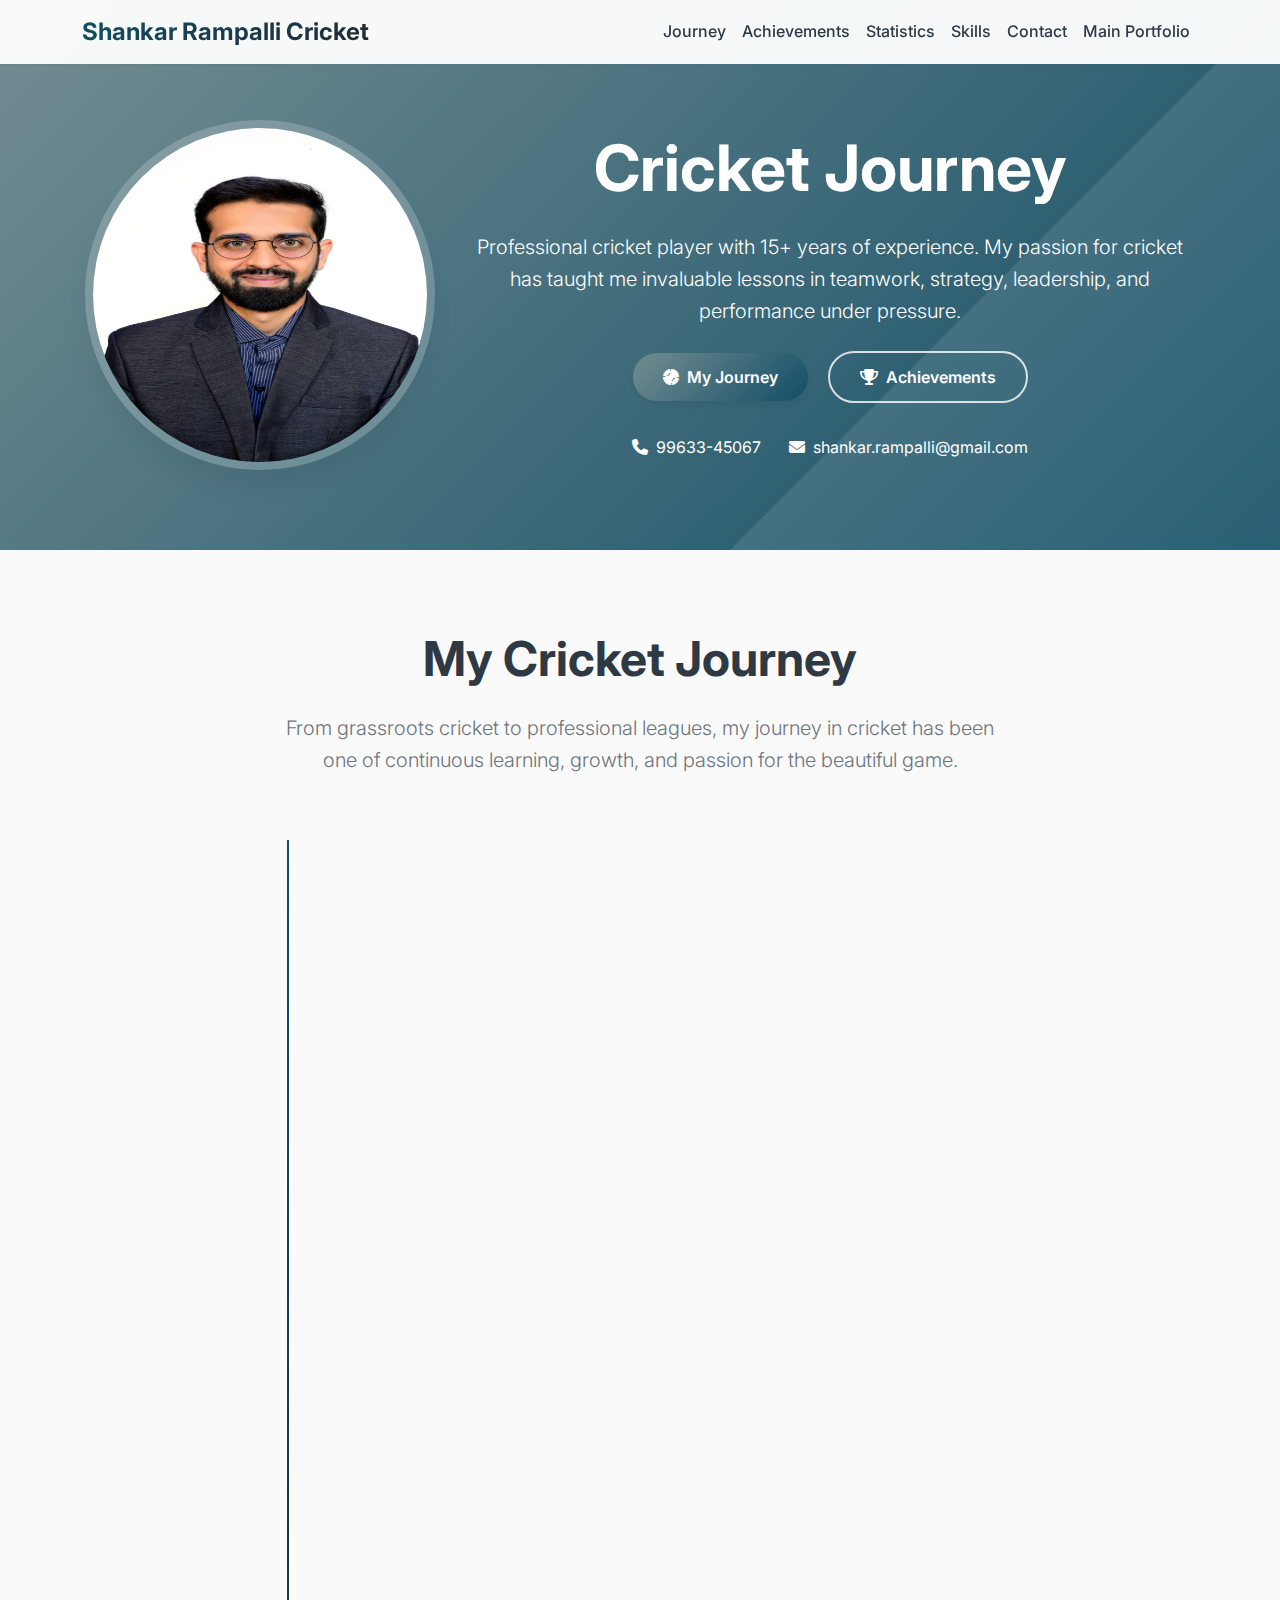
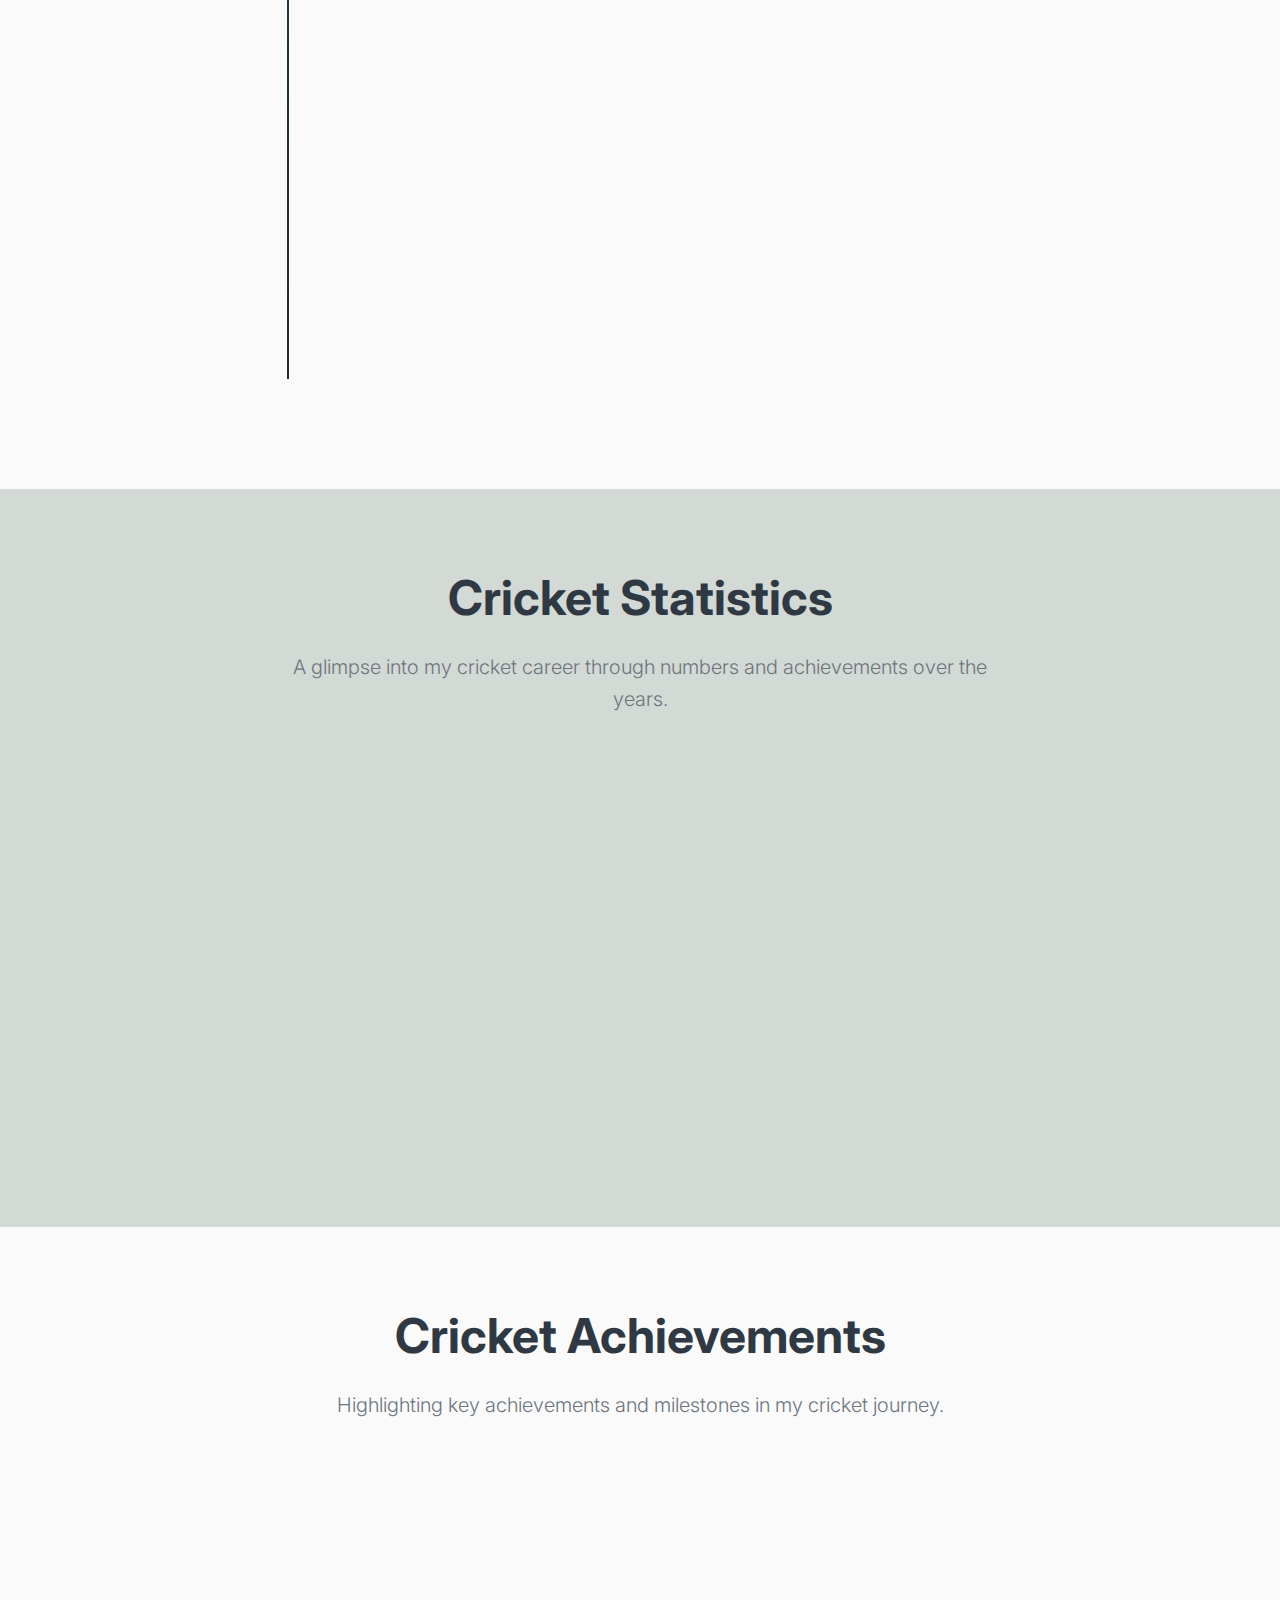
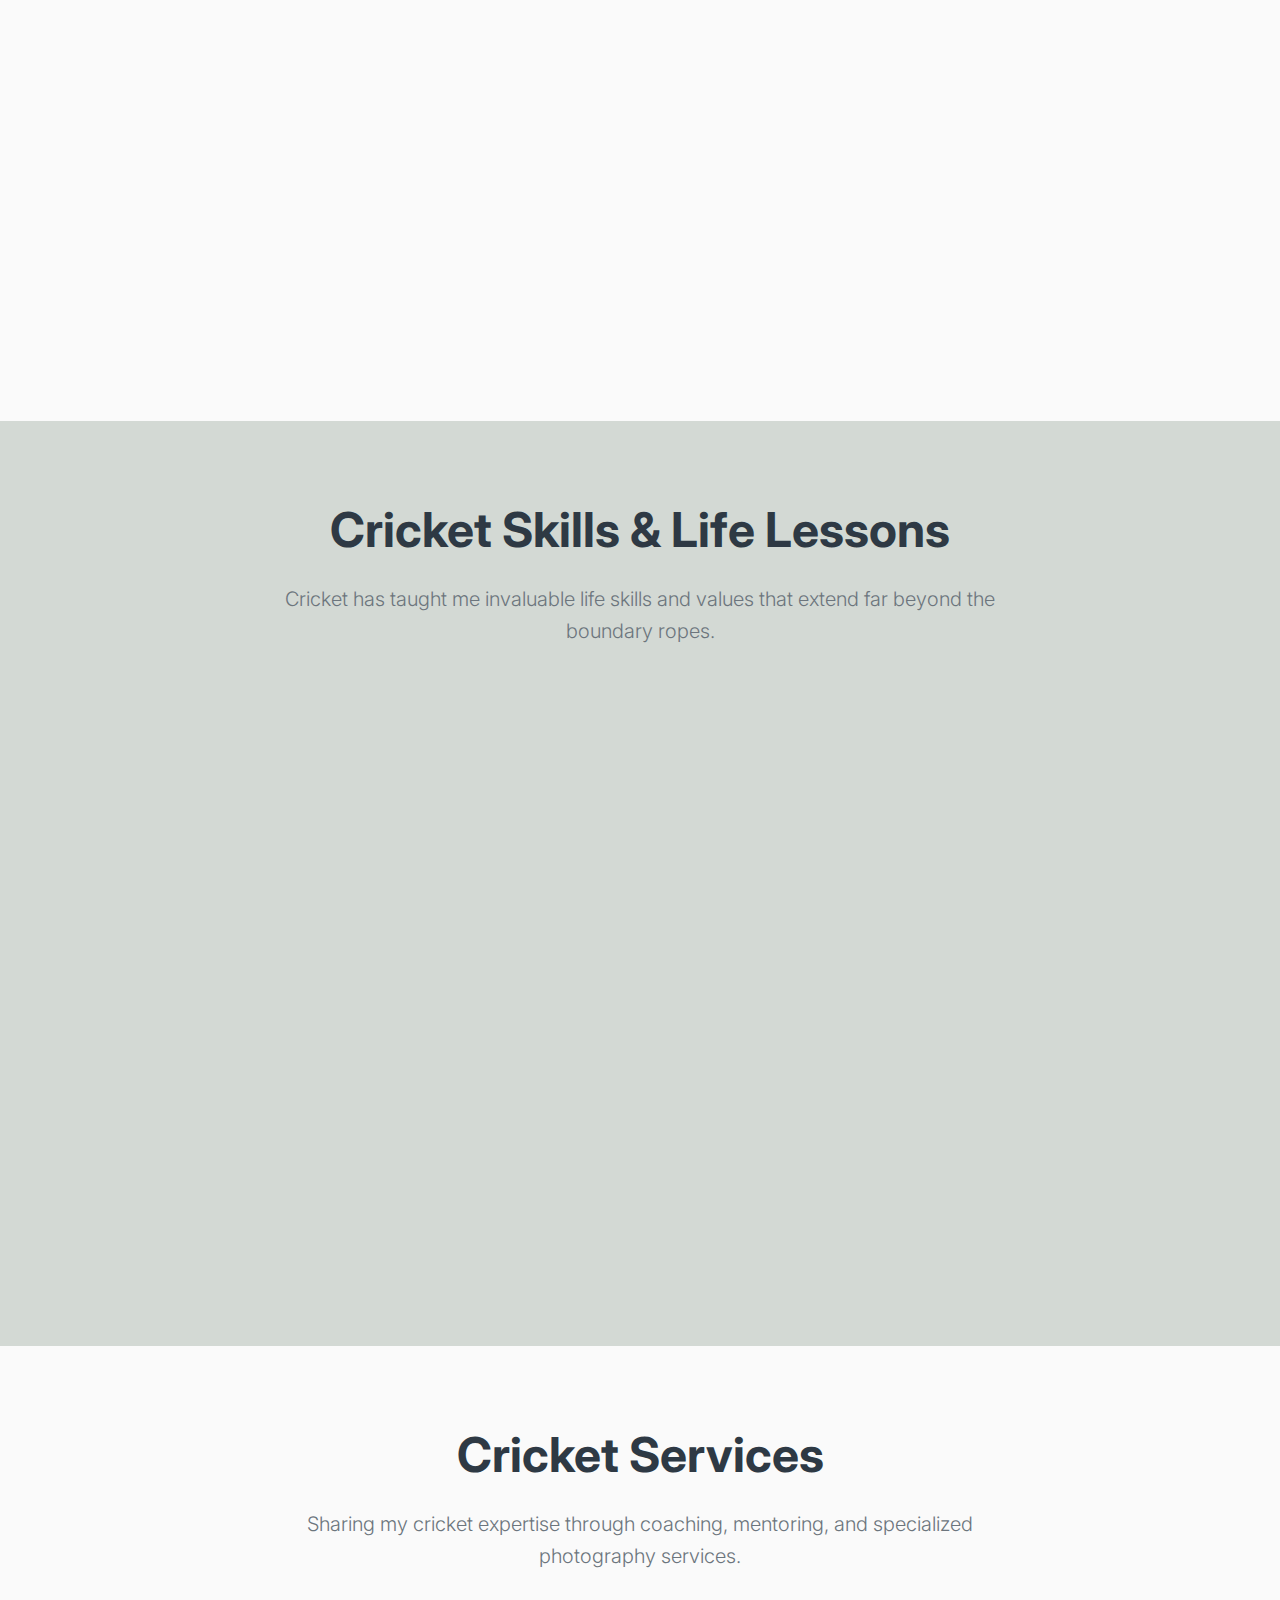
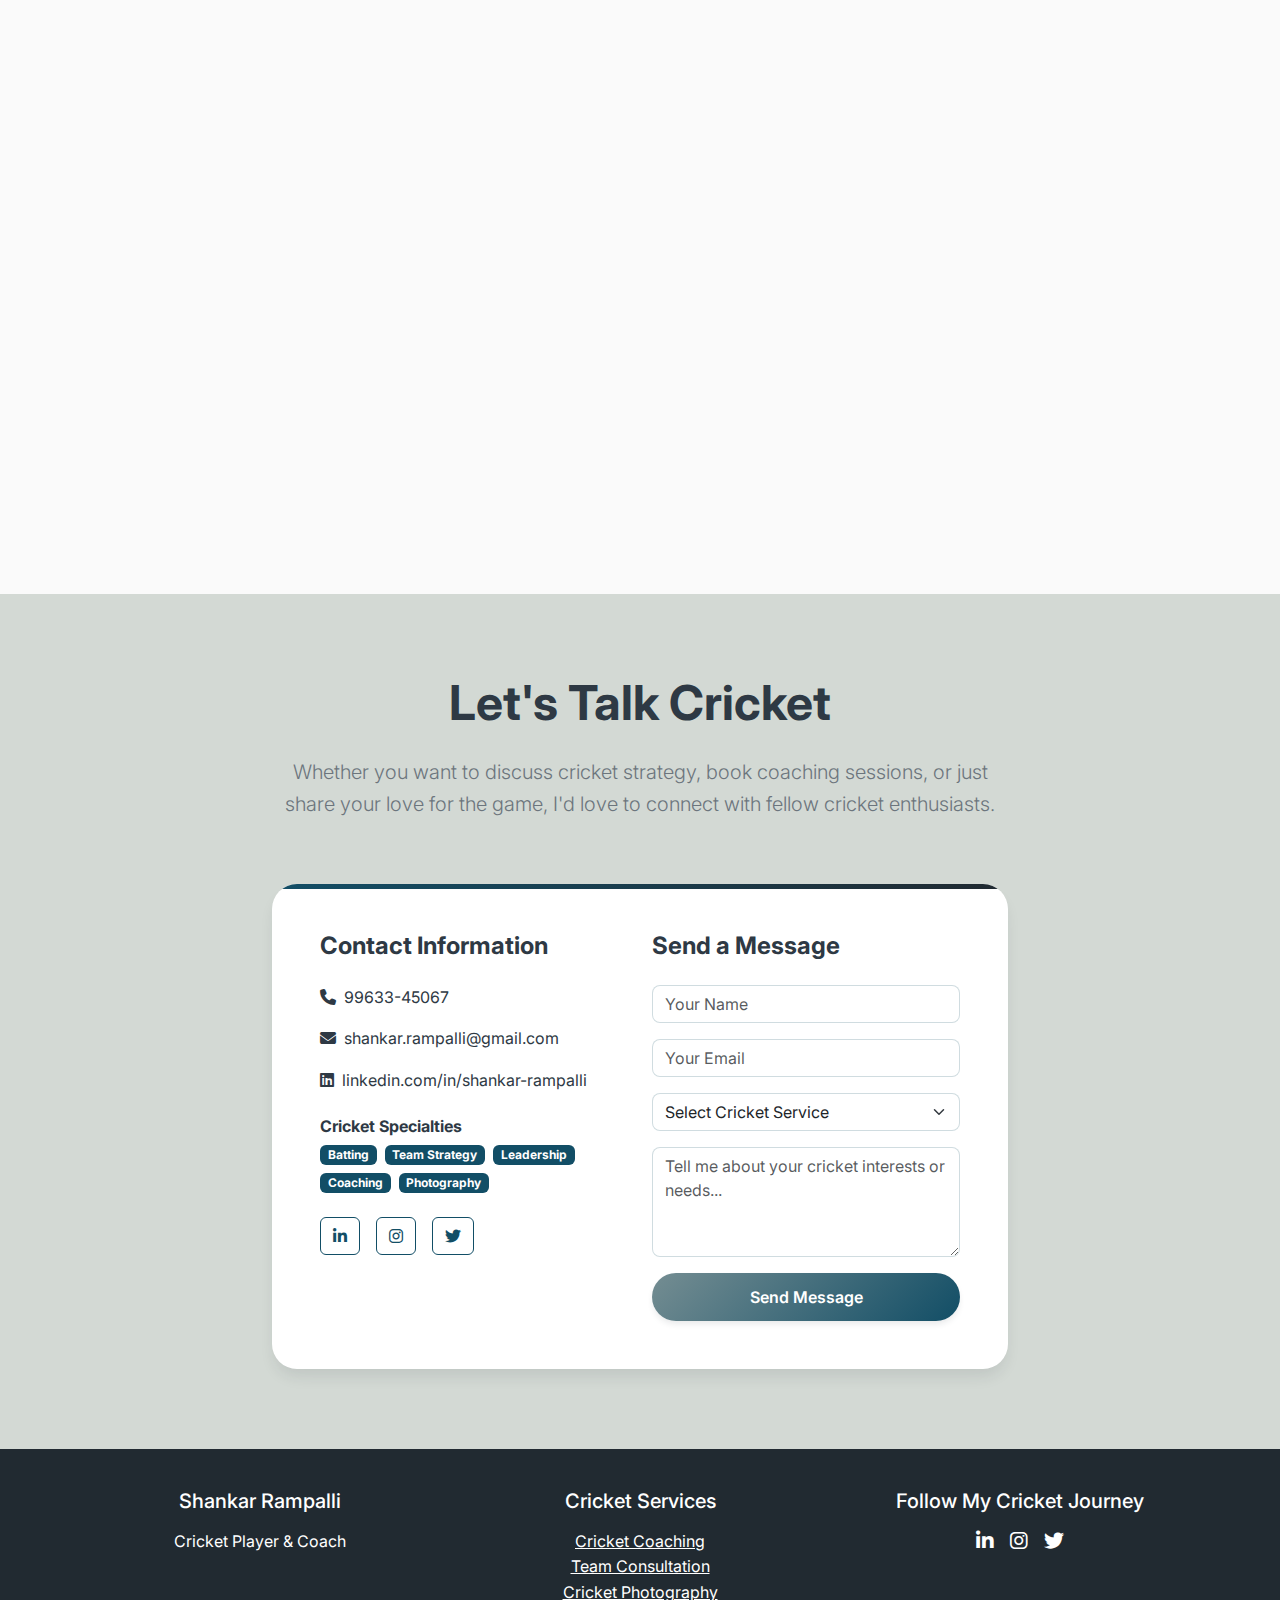
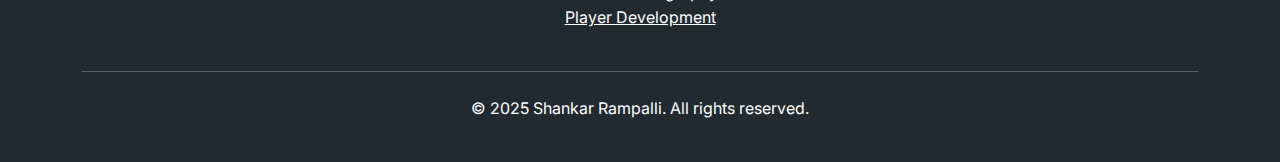
<file: cricket.html>
<!DOCTYPE html>
<html lang="en">

<head>
    <meta charset="UTF-8">
    <meta name="viewport" content="width=device-width, initial-scale=1.0">
    <title>Shankar Rampalli - Cricket Player & Enthusiast</title>

    <!-- Bootstrap CSS -->
    <link href="https://cdn.jsdelivr.net/npm/bootstrap@5.3.0/dist/css/bootstrap.min.css" rel="stylesheet">
    <!-- Font Awesome -->
    <link rel="stylesheet" href="https://cdnjs.cloudflare.com/ajax/libs/font-awesome/6.4.0/css/all.min.css">
    <!-- Google Fonts -->
    <link href="https://fonts.googleapis.com/css2?family=Inter:wght@300;400;500;600;700&display=swap" rel="stylesheet">
    <!-- Custom CSS -->
    <link rel="stylesheet" href="assets/css/styles.css">
</head>

<body>
    <!-- Navigation -->
    <nav class="navbar navbar-expand-lg navbar-light fixed-top">
        <div class="container">
            <a class="navbar-brand" href="cricket.html">Shankar Rampalli Cricket</a>
            <button class="navbar-toggler" type="button" data-bs-toggle="collapse" data-bs-target="#navbarNav">
                <span class="navbar-toggler-icon"></span>
            </button>
            <div class="collapse navbar-collapse" id="navbarNav">
                <ul class="navbar-nav ms-auto">
                    <li class="nav-item">
                        <a class="nav-link" href="#journey">Journey</a>
                    </li>
                    <li class="nav-item">
                        <a class="nav-link" href="#achievements">Achievements</a>
                    </li>
                    <li class="nav-item">
                        <a class="nav-link" href="#stats">Statistics</a>
                    </li>
                    <li class="nav-item">
                        <a class="nav-link" href="#skills">Skills</a>
                    </li>
                    <li class="nav-item">
                        <a class="nav-link" href="#contact">Contact</a>
                    </li>
                    <li class="nav-item">
                        <a class="nav-link" href="index.html" target="_blank" rel="noopener noreferrer">Main
                            Portfolio</a>
                    </li>
                </ul>
            </div>
        </div>
    </nav>

    <!-- Hero Section -->
    <section class="hero-section cricket-hero">
        <div class="container">
            <div class="row align-items-center">
                <div class="col-lg-4 text-center mb-4 mb-lg-0">
                    <img src="assets/images/profile.pic.JPG" alt="Shankar Rampalli - Cricket Enthusiast"
                        class="profile-image img-fluid rounded-circle">
                </div>
                <div class="col-lg-8 text-center hero-content">
                    <h1 class="display-3 fw-bold mb-4">Cricket Journey</h1>
                    <p class="lead mb-4">
                        Professional cricket player with 15+ years of experience. My passion for cricket has taught me
                        invaluable lessons in teamwork, strategy, leadership, and performance under pressure.
                    </p>
                    <div class="mb-4">
                        <a href="#journey" class="btn btn-cricket me-3 mb-2">
                            <i class="fas fa-baseball-ball me-2"></i>My Journey
                        </a>
                        <a href="#achievements" class="btn btn-outline-custom mb-2">
                            <i class="fas fa-trophy me-2"></i>Achievements
                        </a>
                    </div>
                    <p class="mb-0">
                        <i class="fas fa-phone me-2"></i>99633-45067
                        <span class="ms-4"><i class="fas fa-envelope me-2"></i>shankar.rampalli@gmail.com</span>
                    </p>
                </div>
            </div>
        </div>
    </section>

    <!-- Cricket Journey Section -->
    <section id="journey" class="section-padding">
        <div class="container">
            <div class="row">
                <div class="col-lg-8 mx-auto text-center mb-5">
                    <h2 class="display-5 fw-bold mb-4">My Cricket Journey</h2>
                    <p class="lead text-muted">
                        From grassroots cricket to professional leagues, my journey in cricket has been one of
                        continuous learning,
                        growth, and passion for the beautiful game.
                    </p>
                </div>
            </div>

            <!-- Timeline -->
            <div class="row">
                <div class="col-lg-8 mx-auto">
                    <div class="timeline">
                        <div class="timeline-item">
                            <h4 class="fw-bold mb-2">Early Years (2000-2005)</h4>
                            <p class="text-muted mb-3">
                                Started playing cricket at the age of 12 in local clubs. Developed fundamental skills
                                and
                                passion for the game under the guidance of experienced coaches.
                            </p>
                            <ul class="text-muted">
                                <li>Joined local cricket academy</li>
                                <li>Participated in district-level tournaments</li>
                                <li>Developed batting and fielding skills</li>
                                <li>First cricket coach: Mr. Rajesh Kumar</li>
                            </ul>
                        </div>

                        <div class="timeline-item">
                            <h4 class="fw-bold mb-2">School Cricket (2005-2010)</h4>
                            <p class="text-muted mb-3">
                                Represented school cricket team and participated in inter-school competitions.
                                Learned the importance of teamwork and strategic thinking.
                            </p>
                            <ul class="text-muted">
                                <li>School team captain for 2 years</li>
                                <li>Won inter-school championship (2008, 2009)</li>
                                <li>Developed leadership skills</li>
                                <li>Best batsman award - District level</li>
                            </ul>
                        </div>

                        <div class="timeline-item">
                            <h4 class="fw-bold mb-2">College Cricket (2010-2014)</h4>
                            <p class="text-muted mb-3">
                                Continued cricket during engineering studies, balancing academics with sports.
                                Participated in university-level tournaments and local leagues.
                            </p>
                            <ul class="text-muted">
                                <li>University cricket team member</li>
                                <li>Participated in inter-university tournaments</li>
                                <li>Balanced sports with academic excellence</li>
                                <li>Team vice-captain in final year</li>
                            </ul>
                        </div>

                        <div class="timeline-item">
                            <h4 class="fw-bold mb-2">Professional Cricket (2014-Present)</h4>
                            <p class="text-muted mb-3">
                                Continued playing cricket professionally in local leagues while building my career.
                                Now focus on mentoring young players and cricket strategy.
                            </p>
                            <ul class="text-muted">
                                <li>Local league professional player</li>
                                <li>Team strategy consultant</li>
                                <li>Youth cricket mentor</li>
                                <li>Cricket photography specialist</li>
                            </ul>
                        </div>
                    </div>
                </div>
            </div>
        </div>
    </section>

    <!-- Cricket Statistics -->
    <section id="stats" class="cricket-stats-section skills-section section-padding">
        <div class="container">
            <div class="row">
                <div class="col-lg-8 mx-auto text-center mb-5">
                    <h2 class="display-5 fw-bold mb-4">Cricket Statistics</h2>
                    <p class="lead text-muted">
                        A glimpse into my cricket career through numbers and achievements over the years.
                    </p>
                </div>
            </div>

            <div class="row g-4">
                <div class="col-lg-3 col-md-6">
                    <div class="cricket-stats-card p-4 text-center">
                        <div class="stat-number counter" data-target="15">0</div>
                        <div class="stat-label">Years Playing</div>
                    </div>
                </div>
                <div class="col-lg-3 col-md-6">
                    <div class="cricket-stats-card p-4 text-center">
                        <div class="stat-number counter" data-target="150">0</div>
                        <div class="stat-label">Matches Played</div>
                    </div>
                </div>
                <div class="col-lg-3 col-md-6">
                    <div class="cricket-stats-card p-4 text-center">
                        <div class="stat-number counter" data-target="25">0</div>
                        <div class="stat-label">Tournament Wins</div>
                    </div>
                </div>
                <div class="col-lg-3 col-md-6">
                    <div class="cricket-stats-card p-4 text-center">
                        <div class="stat-number counter" data-target="5">0</div>
                        <div class="stat-label">Leadership Roles</div>
                    </div>
                </div>
            </div>

            <!-- Additional Stats -->
            <div class="row g-4 mt-4">
                <div class="col-lg-3 col-md-6">
                    <div class="cricket-stats-card p-4 text-center">
                        <div class="stat-number counter" data-target="2500">0</div>
                        <div class="stat-label">Runs Scored</div>
                    </div>
                </div>
                <div class="col-lg-3 col-md-6">
                    <div class="cricket-stats-card p-4 text-center">
                        <div class="stat-number counter" data-target="45">0</div>
                        <div class="stat-label">Wickets Taken</div>
                    </div>
                </div>
                <div class="col-lg-3 col-md-6">
                    <div class="cricket-stats-card p-4 text-center">
                        <div class="stat-number counter" data-target="85">0</div>
                        <div class="stat-label">Catches</div>
                    </div>
                </div>
                <div class="col-lg-3 col-md-6">
                    <div class="cricket-stats-card p-4 text-center">
                        <div class="stat-number counter" data-target="12">0</div>
                        <div class="stat-label">Man of the Match</div>
                    </div>
                </div>
            </div>
        </div>
    </section>

    <!-- Cricket Achievements -->
    <section id="achievements" class="section-padding">
        <div class="container">
            <div class="row">
                <div class="col-lg-8 mx-auto text-center mb-5">
                    <h2 class="display-5 fw-bold mb-4">Cricket Achievements</h2>
                    <p class="lead text-muted">
                        Highlighting key achievements and milestones in my cricket journey.
                    </p>
                </div>
            </div>

            <div class="row g-4">
                <div class="col-lg-4">
                    <div class="cricket-achievement-card">
                        <div class="achievement-icon">
                            <i class="fas fa-trophy"></i>
                        </div>
                        <h5 class="fw-bold mb-2">Team Captain</h5>
                        <p class="mb-1">Led multiple teams to victory</p>
                        <small>School & College Level</small>
                    </div>
                </div>
                <div class="col-lg-4">
                    <div class="cricket-achievement-card">
                        <div class="achievement-icon">
                            <i class="fas fa-medal"></i>
                        </div>
                        <h5 class="fw-bold mb-2">Tournament Winner</h5>
                        <p class="mb-1">Multiple championship wins</p>
                        <small>Inter-School & University</small>
                    </div>
                </div>
                <div class="col-lg-4">
                    <div class="cricket-achievement-card">
                        <div class="achievement-icon">
                            <i class="fas fa-star"></i>
                        </div>
                        <h5 class="fw-bold mb-2">Best Player Award</h5>
                        <p class="mb-1">Outstanding performance recognition</p>
                        <small>Local League Championships</small>
                    </div>
                </div>
                <div class="col-lg-4">
                    <div class="cricket-achievement-card">
                        <div class="achievement-icon">
                            <i class="fas fa-crown"></i>
                        </div>
                        <h5 class="fw-bold mb-2">Highest Run Scorer</h5>
                        <p class="mb-1">Season's top batsman</p>
                        <small>District League 2018</small>
                    </div>
                </div>
                <div class="col-lg-4">
                    <div class="cricket-achievement-card">
                        <div class="achievement-icon">
                            <i class="fas fa-users"></i>
                        </div>
                        <h5 class="fw-bold mb-2">Youth Mentor</h5>
                        <p class="mb-1">Training young cricketers</p>
                        <small>Local Cricket Academy</small>
                    </div>
                </div>
                <div class="col-lg-4">
                    <div class="cricket-achievement-card">
                        <div class="achievement-icon">
                            <i class="fas fa-camera"></i>
                        </div>
                        <h5 class="fw-bold mb-2">Cricket Photographer</h5>
                        <p class="mb-1">Specialized sports photography</p>
                        <small>Professional Matches</small>
                    </div>
                </div>
            </div>
        </div>
    </section>

    <!-- Cricket Skills & Lessons -->
    <section id="skills" class="skills-section section-padding">
        <div class="container">
            <div class="row">
                <div class="col-lg-8 mx-auto text-center mb-5">
                    <h2 class="display-5 fw-bold mb-4">Cricket Skills & Life Lessons</h2>
                    <p class="lead text-muted">
                        Cricket has taught me invaluable life skills and values that extend far beyond the boundary
                        ropes.
                    </p>
                </div>
            </div>

            <div class="row g-4">
                <div class="col-lg-6">
                    <div class="custom-card h-100 p-4">
                        <div class="card-icon icon-cricket">
                            <i class="fas fa-users"></i>
                        </div>
                        <h4 class="fw-bold mb-3">Team Leadership</h4>
                        <p class="text-muted">
                            Leading cricket teams taught me how to motivate diverse groups, make quick decisions under
                            pressure,
                            and bring out the best in each team member. Essential skills for any leadership role.
                        </p>
                    </div>
                </div>
                <div class="col-lg-6">
                    <div class="custom-card h-100 p-4">
                        <div class="card-icon icon-strategy">
                            <i class="fas fa-chess"></i>
                        </div>
                        <h4 class="fw-bold mb-3">Strategic Thinking</h4>
                        <p class="text-muted">
                            Cricket is a game of strategy - reading the opposition, adapting tactics, and planning
                            several moves ahead.
                            These strategic thinking skills are valuable in all aspects of life.
                        </p>
                    </div>
                </div>
                <div class="col-lg-6">
                    <div class="custom-card h-100 p-4">
                        <div class="card-icon icon-data">
                            <i class="fas fa-stopwatch"></i>
                        </div>
                        <h4 class="fw-bold mb-3">Performance Under Pressure</h4>
                        <p class="text-muted">
                            Cricket taught me to perform under intense pressure, make split-second decisions, and
                            maintain composure
                            in high-stakes situations. Invaluable for any challenging scenario.
                        </p>
                    </div>
                </div>
                <div class="col-lg-6">
                    <div class="custom-card h-100 p-4">
                        <div class="card-icon icon-agile">
                            <i class="fas fa-sync-alt"></i>
                        </div>
                        <h4 class="fw-bold mb-3">Adaptability & Resilience</h4>
                        <p class="text-muted">
                            Every cricket match presents unique challenges requiring quick adaptation. This flexibility
                            and resilience
                            helps navigate changing conditions and bounce back from setbacks.
                        </p>
                    </div>
                </div>
            </div>
        </div>
    </section>

    <!-- Cricket Services -->
    <section class="section-padding">
        <div class="container">
            <div class="row">
                <div class="col-lg-8 mx-auto text-center mb-5">
                    <h2 class="display-5 fw-bold mb-4">Cricket Services</h2>
                    <p class="lead text-muted">
                        Sharing my cricket expertise through coaching, mentoring, and specialized photography services.
                    </p>
                </div>
            </div>

            <div class="row g-4">
                <div class="col-lg-4">
                    <div class="services-card p-4">
                        <div class="service-icon">
                            <i class="fas fa-chalkboard-teacher"></i>
                        </div>
                        <h4 class="fw-bold mb-3">Cricket Coaching</h4>
                        <p class="text-muted mb-3">
                            Personal cricket coaching for players of all levels, focusing on technique, strategy, and
                            mental preparation.
                        </p>
                        <ul class="text-muted mb-4">
                            <li>Individual coaching sessions</li>
                            <li>Batting technique improvement</li>
                            <li>Fielding skills development</li>
                            <li>Match strategy planning</li>
                        </ul>
                        <div class="mb-3">
                            <strong class="text-primary">Starting from ₹1,500/session</strong>
                        </div>
                        <a href="#contact" class="btn btn-cricket btn-sm">Book Coaching</a>
                    </div>
                </div>
                <div class="col-lg-4">
                    <div class="services-card p-4">
                        <div class="service-icon">
                            <i class="fas fa-users"></i>
                        </div>
                        <h4 class="fw-bold mb-3">Team Consultation</h4>
                        <p class="text-muted mb-3">
                            Strategic consultation for cricket teams, including match analysis, team building, and
                            performance optimization.
                        </p>
                        <ul class="text-muted mb-4">
                            <li>Team strategy development</li>
                            <li>Match analysis & planning</li>
                            <li>Player development programs</li>
                            <li>Leadership training</li>
                        </ul>
                        <div class="mb-3">
                            <strong class="text-primary">Starting from ₹5,000/consultation</strong>
                        </div>
                        <a href="#contact" class="btn btn-cricket btn-sm">Book Consultation</a>
                    </div>
                </div>
                <div class="col-lg-4">
                    <div class="services-card p-4">
                        <div class="service-icon">
                            <i class="fas fa-camera"></i>
                        </div>
                        <h4 class="fw-bold mb-3">Cricket Photography</h4>
                        <p class="text-muted mb-3">
                            Professional cricket photography services for matches, tournaments, and team events.
                        </p>
                        <ul class="text-muted mb-4">
                            <li>Match action photography</li>
                            <li>Team portraits</li>
                            <li>Tournament coverage</li>
                            <li>Player profile shots</li>
                        </ul>
                        <div class="mb-3">
                            <strong class="text-primary">Starting from ₹8,000/match</strong>
                        </div>
                        <a href="#contact" class="btn btn-cricket btn-sm">Book Photography</a>
                    </div>
                </div>
            </div>
        </div>
    </section>

    <!-- Contact Section -->
    <section id="contact" class="contact-section section-padding">
        <div class="container">
            <div class="row">
                <div class="col-lg-8 mx-auto text-center mb-5">
                    <h2 class="display-5 fw-bold mb-4">Let's Talk Cricket</h2>
                    <p class="lead text-muted">
                        Whether you want to discuss cricket strategy, book coaching sessions, or just share your love
                        for the game,
                        I'd love to connect with fellow cricket enthusiasts.
                    </p>
                </div>
            </div>
            <div class="row justify-content-center">
                <div class="col-lg-8">
                    <div class="contact-card p-5">
                        <div class="row">
                            <div class="col-md-6">
                                <h4 class="fw-bold mb-4">Contact Information</h4>
                                <p class="mb-3">
                                    <i class="fas fa-phone me-2"></i>99633-45067
                                </p>
                                <p class="mb-3">
                                    <i class="fas fa-envelope me-2"></i>shankar.rampalli@gmail.com
                                </p>
                                <p class="mb-4">
                                    <i class="fab fa-linkedin me-2"></i>linkedin.com/in/shankar-rampalli
                                </p>

                                <div class="mb-4">
                                    <h6 class="fw-bold mb-2">Cricket Specialties</h6>
                                    <div class="d-flex gap-2 flex-wrap">
                                        <span class="badge bg-primary">Batting</span>
                                        <span class="badge bg-primary">Team Strategy</span>
                                        <span class="badge bg-primary">Leadership</span>
                                        <span class="badge bg-primary">Coaching</span>
                                        <span class="badge bg-primary">Photography</span>
                                    </div>
                                </div>

                                <div class="d-flex gap-3 mb-4">
                                    <a href="https://linkedin.com/in/shankar-rampalli" class="btn btn-outline-primary"
                                        target="_blank">
                                        <i class="fab fa-linkedin-in"></i>
                                    </a>
                                    <a href="#" class="btn btn-outline-primary">
                                        <i class="fab fa-instagram"></i>
                                    </a>
                                    <a href="#" class="btn btn-outline-primary">
                                        <i class="fab fa-twitter"></i>
                                    </a>
                                </div>
                            </div>
                            <div class="col-md-6">
                                <h4 class="fw-bold mb-4">Send a Message</h4>
                                <form>
                                    <div class="mb-3">
                                        <input type="text" class="form-control" placeholder="Your Name" required>
                                    </div>
                                    <div class="mb-3">
                                        <input type="email" class="form-control" placeholder="Your Email" required>
                                    </div>
                                    <div class="mb-3">
                                        <select class="form-select">
                                            <option selected>Select Cricket Service</option>
                                            <option value="coaching">Cricket Coaching</option>
                                            <option value="consultation">Team Consultation</option>
                                            <option value="photography">Cricket Photography</option>
                                            <option value="discussion">Cricket Discussion</option>
                                            <option value="other">Other</option>
                                        </select>
                                    </div>
                                    <div class="mb-3">
                                        <textarea class="form-control" rows="4"
                                            placeholder="Tell me about your cricket interests or needs..."
                                            required></textarea>
                                    </div>
                                    <button type="submit" class="btn btn-cricket w-100">Send Message</button>
                                </form>
                            </div>
                        </div>
                    </div>
                </div>
            </div>
        </div>
    </section>

    <!-- Footer -->
    <footer class="footer text-center">
        <div class="container">
            <div class="row">
                <div class="col-md-4 mb-4 mb-md-0">
                    <h5 class="mb-3">Shankar Rampalli</h5>
                    <p class="mb-0">Cricket Player & Coach</p>
                </div>
                <div class="col-md-4 mb-4 mb-md-0">
                    <h5 class="mb-3">Cricket Services</h5>
                    <ul class="list-unstyled">
                        <li><a href="#" class="text-white">Cricket Coaching</a></li>
                        <li><a href="#" class="text-white">Team Consultation</a></li>
                        <li><a href="#" class="text-white">Cricket Photography</a></li>
                        <li><a href="#" class="text-white">Player Development</a></li>
                    </ul>
                </div>
                <div class="col-md-4">
                    <h5 class="mb-3">Follow My Cricket Journey</h5>
                    <div class="d-flex justify-content-center gap-3">
                        <a href="https://linkedin.com/in/shankar-rampalli" class="text-white" target="_blank">
                            <i class="fab fa-linkedin-in fa-lg"></i>
                        </a>
                        <a href="#" class="text-white">
                            <i class="fab fa-instagram fa-lg"></i>
                        </a>
                        <a href="#" class="text-white">
                            <i class="fab fa-twitter fa-lg"></i>
                        </a>
                    </div>
                </div>
            </div>
            <hr class="my-4" style="background-color: rgba(255,255,255,0.2);">
            <p class="mb-0">&copy; 2025 Shankar Rampalli. All rights reserved.</p>
        </div>
    </footer>

    <!-- Bootstrap JS -->
    <script src="https://cdn.jsdelivr.net/npm/bootstrap@5.3.0/dist/js/bootstrap.bundle.min.js"></script>
    <!-- Custom JS -->
    <script src="assets/js/scripts.js"></script>
</body>

</html>
</file>
<file: assets/css/styles.css>
:root {
  /* Jeff Koons: Moon Phases color palette */
  --primary-color: #124e66;
  --secondary-color: #212a31;
  --accent-color: #748d92;
  --dark-color: #2e3944;
  --light-color: #d3d9d4;

  /* Gradients using the new palette */
  --gradient-primary: linear-gradient(135deg, #124e66 0%, #212a31 100%);
  --gradient-secondary: linear-gradient(135deg, #748d92 0%, #124e66 100%);
  --gradient-accent: linear-gradient(135deg, #124e66 0%, #748d92 100%);
  --gradient-photo: linear-gradient(135deg, #124e66 0%, #212a31 100%);
  --gradient-cricket: linear-gradient(135deg, #748d92 0%, #124e66 100%);

  /* Award card gradients */
  --gradient-award-1: linear-gradient(135deg, #124e66 0%, #212a31 100%);
  --gradient-award-2: linear-gradient(135deg, #748d92 0%, #124e66 100%);
  --gradient-award-3: linear-gradient(135deg, #212a31 0%, #2e3944 100%);
  --gradient-award-4: linear-gradient(135deg, #748d92 0%, #d3d9d4 100%);
  --gradient-award-5: linear-gradient(135deg, #124e66 0%, #748d92 100%);
  --gradient-award-6: linear-gradient(135deg, #212a31 0%, #124e66 100%);

  /* Shadows */
  --shadow-sm: 0 1px 2px 0 rgba(33, 42, 49, 0.05);
  --shadow-md: 0 4px 6px -1px rgba(33, 42, 49, 0.1);
  --shadow-lg: 0 10px 15px -3px rgba(33, 42, 49, 0.1);
  --shadow-xl: 0 20px 25px -5px rgba(33, 42, 49, 0.1);

  /* Success/warning/danger colors - keeping these for functional purposes */
  --success-color: #10b981;
  --warning-color: #f59e0b;
  --danger-color: #ef4444;
}

* {
  margin: 0;
  padding: 0;
  box-sizing: border-box;
}

body {
  font-family: "Inter", sans-serif;
  line-height: 1.6;
  color: var(--dark-color);
  overflow-x: hidden;
  background-color: #fafafa;
}

/* Custom scrollbar */
::-webkit-scrollbar {
  width: 8px;
}

::-webkit-scrollbar-track {
  background: var(--light-color);
}

::-webkit-scrollbar-thumb {
  background: var(--primary-color);
  border-radius: 4px;
}

::-webkit-scrollbar-thumb:hover {
  background: var(--secondary-color);
}

/* Navigation */
.navbar {
  background: rgba(255, 255, 255, 0.95) !important;
  backdrop-filter: blur(10px);
  box-shadow: var(--shadow-sm);
  transition: all 0.3s ease;
}

.navbar-brand {
  font-weight: 700;
  font-size: 1.5rem;
  background: var(--gradient-primary);
  -webkit-background-clip: text;
  -webkit-text-fill-color: transparent;
  background-clip: text;
}

.navbar-nav .nav-link {
  font-weight: 500;
  color: var(--dark-color) !important;
  transition: color 0.3s ease;
  position: relative;
}

.navbar-nav .nav-link:hover {
  color: var(--primary-color) !important;
}

.navbar-nav .nav-link::after {
  content: "";
  position: absolute;
  width: 0;
  height: 2px;
  bottom: 0;
  left: 50%;
  background: var(--gradient-primary);
  transition: all 0.3s ease;
  transform: translateX(-50%);
}

.navbar-nav .nav-link:hover::after {
  width: 100%;
}

/* Hero Section */
.hero-section {
  background: var(--gradient-primary);
  color: white;
  padding: 120px 0 80px;
  position: relative;
  overflow: hidden;
}

.hero-section.photo-hero {
  background: var(--gradient-photo);
}

.hero-section.cricket-hero {
  background: var(--gradient-cricket);
}

.hero-section::before {
  content: "";
  position: absolute;
  top: 0;
  left: 0;
  right: 0;
  bottom: 0;
  background: url('data:image/svg+xml,<svg xmlns="http://www.w3.org/2000/svg" viewBox="0 0 1000 1000"><polygon fill="rgba(255,255,255,0.1)" points="0,1000 1000,0 1000,1000"/></svg>');
  background-size: cover;
}

.hero-content {
  position: relative;
  z-index: 2;
}

.hero-title {
  font-size: 3.5rem;
  font-weight: 700;
  margin-bottom: 1rem;
  animation: fadeInUp 1s ease;
}

.hero-subtitle {
  font-size: 1.3rem;
  margin-bottom: 2rem;
  opacity: 0.9;
  animation: fadeInUp 1s ease 0.2s both;
}

.hero-description {
  font-size: 1.1rem;
  margin-bottom: 2.5rem;
  opacity: 0.8;
  animation: fadeInUp 1s ease 0.4s both;
}

.hero-buttons {
  animation: fadeInUp 1s ease 0.6s both;
}

.hero-image {
  animation: fadeInRight 1s ease 0.8s both;
}

.profile-image {
  width: 350px;
  height: 350px;
  border-radius: 50%;
  border: 8px solid rgba(255, 255, 255, 0.2);
  box-shadow: var(--shadow-xl);
  transition: transform 0.3s ease;
}

.profile-image:hover {
  transform: scale(1.05);
}

/* Buttons */
.btn-primary-custom {
  background: var(--gradient-primary);
  border: none;
  padding: 12px 30px;
  font-weight: 600;
  border-radius: 50px;
  transition: all 0.3s ease;
  box-shadow: var(--shadow-md);
  color: white;
}

.btn-primary-custom:hover {
  transform: translateY(-2px);
  box-shadow: var(--shadow-lg);
  background: var(--gradient-secondary);
  color: white;
}

.btn-outline-custom {
  border: 2px solid rgba(255, 255, 255, 0.8);
  color: white;
  padding: 12px 30px;
  font-weight: 600;
  border-radius: 50px;
  transition: all 0.3s ease;
  background: transparent;
}

.btn-outline-custom:hover {
  background: rgba(255, 255, 255, 0.1);
  border-color: white;
  color: white;
  transform: translateY(-2px);
}

.btn-photo {
  background: var(--gradient-photo);
  border: none;
  padding: 12px 30px;
  font-weight: 600;
  border-radius: 50px;
  transition: all 0.3s ease;
  box-shadow: var(--shadow-md);
  color: white;
}

.btn-photo:hover {
  transform: translateY(-2px);
  box-shadow: var(--shadow-lg);
  background: var(--gradient-secondary);
  color: white;
}

.btn-cricket {
  background: var(--gradient-cricket);
  border: none;
  padding: 12px 30px;
  font-weight: 600;
  border-radius: 50px;
  transition: all 0.3s ease;
  box-shadow: var(--shadow-md);
  color: white;
}

.btn-cricket:hover {
  transform: translateY(-2px);
  box-shadow: var(--shadow-lg);
  background: var(--gradient-accent);
  color: white;
}

/* Stats Section */
.stats-section {
  background: var(--light-color);
  padding: 60px 0;
}

.stat-card {
  text-align: center;
  padding: 30px 20px;
  border-radius: 15px;
  background: white;
  box-shadow: var(--shadow-md);
  transition: transform 0.3s ease;
  border: none;
}

.stat-card:hover {
  transform: translateY(-5px);
}

.stat-number {
  font-size: 3rem;
  font-weight: 700;
  background: var(--gradient-primary);
  -webkit-background-clip: text;
  -webkit-text-fill-color: transparent;
  background-clip: text;
}

.stat-label {
  color: var(--dark-color);
  font-weight: 500;
  margin-top: 10px;
}

/* Cards */
.custom-card {
  border: none;
  border-radius: 20px;
  box-shadow: var(--shadow-md);
  transition: all 0.3s ease;
  overflow: hidden;
  background: white;
}

.custom-card:hover {
  transform: translateY(-10px);
  box-shadow: var(--shadow-xl);
}

.card-icon {
  width: 60px;
  height: 60px;
  border-radius: 15px;
  display: flex;
  align-items: center;
  justify-content: center;
  font-size: 1.5rem;
  color: white;
  margin-bottom: 20px;
}

.icon-strategy {
  background: var(--gradient-primary);
}

.icon-leadership {
  background: var(--gradient-secondary);
}

.icon-data {
  background: var(--gradient-accent);
}

.icon-agile {
  background: var(--gradient-primary);
}

.icon-photo {
  background: var(--gradient-photo);
}

.icon-cricket {
  background: var(--gradient-cricket);
}

/* Skills Section */
.skills-section {
  background: var(--light-color);
}

.skill-badge {
  background: var(--gradient-primary);
  color: white;
  padding: 8px 16px;
  border-radius: 25px;
  font-size: 0.9rem;
  font-weight: 500;
  margin: 5px;
  display: inline-block;
  transition: transform 0.3s ease;
}

.skill-badge:hover {
  transform: scale(1.05);
}

/* Experience Cards */
.experience-card {
  border-left: 4px solid var(--primary-color);
  background: white;
  border-radius: 15px;
  box-shadow: var(--shadow-md);
  transition: all 0.3s ease;
  position: relative;
  overflow: hidden;
}

.experience-card::before {
  content: "";
  position: absolute;
  top: 0;
  left: 0;
  width: 4px;
  height: 100%;
  background: var(--gradient-primary);
}

.experience-card:hover {
  transform: translateX(10px);
  box-shadow: var(--shadow-lg);
}

.badge-current {
  background: var(--gradient-secondary);
  color: white;
  border: none;
}

.badge-award {
  background: var(--gradient-accent);
  color: white;
  border: none;
}

/* Professional Timeline styles */
.professional-timeline {
  position: relative;
  padding-left: 40px;
}

.professional-timeline::before {
  content: "";
  position: absolute;
  left: 20px;
  top: 0;
  bottom: 0;
  width: 3px;
  background: var(--gradient-primary);
  border-radius: 2px;
}

.professional-timeline .timeline-item {
  position: relative;
  margin-bottom: 40px;
  background: white;
  border-radius: 20px;
  padding: 30px;
  box-shadow: var(--shadow-md);
  transition: all 0.3s ease;
  border-left: 4px solid var(--primary-color);
}

.professional-timeline .timeline-item:hover {
  transform: translateX(15px);
  box-shadow: var(--shadow-xl);
}

.professional-timeline .timeline-item::before {
  content: "";
  position: absolute;
  left: -47px;
  top: 35px;
  width: 16px;
  height: 16px;
  border-radius: 50%;
  background: var(--primary-color);
  border: 4px solid white;
  box-shadow: 0 0 0 4px var(--primary-color);
  transition: all 0.3s ease;
}

.professional-timeline .timeline-item:hover::before {
  transform: scale(1.2);
  background: var(--accent-color);
  box-shadow: 0 0 0 4px var(--accent-color);
}

.timeline-date {
  position: absolute;
  left: -200px;
  top: 35px;
  background: var(--gradient-primary);
  color: white;
  padding: 8px 16px;
  border-radius: 25px;
  font-size: 0.9rem;
  font-weight: 600;
  white-space: nowrap;
  box-shadow: var(--shadow-md);
}

.timeline-content {
  position: relative;
}

.timeline-skills {
  margin-top: 15px;
}

.timeline-skills .skill-badge {
  background: var(--gradient-accent);
  color: white;
  padding: 6px 14px;
  border-radius: 20px;
  font-size: 0.8rem;
  font-weight: 500;
  margin: 3px 5px 3px 0;
  display: inline-block;
  transition: transform 0.3s ease;
}

.timeline-skills .skill-badge:hover {
  transform: scale(1.05);
}

/* Responsive timeline */
@media (max-width: 992px) {
  .professional-timeline {
    padding-left: 30px;
  }

  .professional-timeline::before {
    left: 15px;
  }

  .professional-timeline .timeline-item::before {
    left: -37px;
  }

  .timeline-date {
    position: static;
    display: inline-block;
    margin-bottom: 15px;
  }
}

@media (max-width: 768px) {
  .professional-timeline {
    padding-left: 20px;
  }

  .professional-timeline::before {
    left: 10px;
  }

  .professional-timeline .timeline-item {
    padding: 20px;
    margin-bottom: 30px;
  }

  .professional-timeline .timeline-item::before {
    left: -27px;
    top: 25px;
    width: 12px;
    height: 12px;
  }

  .professional-timeline .timeline-item:hover {
    transform: translateX(10px);
  }
}

/* Project Cards */
.project-card {
  border: none;
  border-radius: 20px;
  overflow: hidden;
  box-shadow: var(--shadow-md);
  transition: all 0.3s ease;
  background: white;
}

.project-card:hover {
  transform: translateY(-10px);
  box-shadow: var(--shadow-xl);
}

.project-image {
  height: 250px;
  object-fit: cover;
  transition: transform 0.3s ease;
}

.project-card:hover .project-image {
  transform: scale(1.05);
}

.project-badge {
  background: rgba(18, 78, 102, 0.1);
  color: var(--primary-color);
  border: 1px solid rgba(18, 78, 102, 0.2);
  padding: 5px 12px;
  border-radius: 15px;
  font-size: 0.8rem;
  font-weight: 500;
  margin: 3px;
}

/* Contact Section */
.contact-section {
  background: var(--light-color);
}

.contact-card {
  background: white;
  border-radius: 25px;
  box-shadow: var(--shadow-lg);
  border: none;
  overflow: hidden;
  position: relative;
}

.contact-card::before {
  content: "";
  position: absolute;
  top: 0;
  left: 0;
  right: 0;
  height: 5px;
  background: var(--gradient-primary);
}

/* Footer */
.footer {
  background: var(--secondary-color);
  color: white;
  padding: 40px 0;
}

/* Animations */
@keyframes fadeInUp {
  from {
    opacity: 0;
    transform: translateY(30px);
  }
  to {
    opacity: 1;
    transform: translateY(0);
  }
}

@keyframes fadeInRight {
  from {
    opacity: 0;
    transform: translateX(30px);
  }
  to {
    opacity: 1;
    transform: translateX(0);
  }
}

@keyframes gradientMove {
  0% {
    background-position: 0% 50%;
  }
  50% {
    background-position: 100% 50%;
  }
  100% {
    background-position: 0% 50%;
  }
}

/* Responsive Design */
@media (max-width: 768px) {
  .hero-title {
    font-size: 2.5rem;
  }

  .hero-subtitle {
    font-size: 1.1rem;
  }

  .profile-image {
    width: 250px;
    height: 250px;
  }

  .stat-number {
    font-size: 2.5rem;
  }
}

@media (max-width: 576px) {
  .hero-title {
    font-size: 2rem;
  }

  .profile-image {
    width: 200px;
    height: 200px;
  }
}

/* Smooth scrolling */
html {
  scroll-behavior: smooth;
}

/* Section spacing */
.section-padding {
  padding: 80px 0;
}

/* Awards section */
.award-card {
  background-size: 200% 200%;
  color: white;
  border-radius: 15px;
  padding: 25px;
  text-align: center;
  transition: all 0.5s ease;
  box-shadow: var(--shadow-md);
  animation: gradientMove 10s ease infinite;
}

.award-card:hover {
  transform: translateY(-5px);
  box-shadow: var(--shadow-lg);
  animation: gradientMove 5s ease infinite;
}

.award-card:nth-child(1) {
  background: var(--gradient-award-1);
}

.award-card:nth-child(2) {
  background: var(--gradient-award-2);
}

.award-card:nth-child(3) {
  background: var(--gradient-award-3);
}

.award-icon {
  font-size: 2.5rem;
  margin-bottom: 15px;
  background: rgba(255, 255, 255, 0.2);
  width: 70px;
  height: 70px;
  border-radius: 50%;
  display: inline-flex;
  align-items: center;
  justify-content: center;
  margin-bottom: 20px;
  backdrop-filter: blur(5px);
  transition: transform 0.3s ease;
}

.award-card:hover .award-icon {
  transform: scale(1.1) rotate(360deg);
  transition: transform 0.5s ease;
}

/* Photography Gallery */
.gallery-section {
  background: var(--light-color);
  position: relative;
  overflow: hidden;
}

.gallery-section::before {
  content: "";
  position: absolute;
  top: 0;
  left: 0;
  right: 0;
  bottom: 0;
  background: url('data:image/svg+xml,<svg xmlns="http://www.w3.org/2000/svg" viewBox="0 0 1000 1000"><polygon fill="rgba(18, 78, 102, 0.05)" points="0,0 1000,0 1000,1000"/></svg>');
  background-size: cover;
}

.gallery-header {
  position: relative;
  z-index: 2;
}

.gallery-item {
  margin-bottom: 30px;
  border-radius: 15px;
  overflow: hidden;
  box-shadow: var(--shadow-md);
  transition: all 0.3s ease;
  position: relative;
}

.gallery-item:hover {
  transform: translateY(-10px);
  box-shadow: var(--shadow-xl);
}

.gallery-img {
  width: 100%;
  height: 250px;
  object-fit: cover;
  transition: transform 0.5s ease;
}

.gallery-item:hover .gallery-img {
  transform: scale(1.05);
}

.gallery-overlay {
  position: absolute;
  bottom: 0;
  left: 0;
  right: 0;
  background: linear-gradient(to top, rgba(33, 42, 49, 0.7) 0%, rgba(33, 42, 49, 0) 100%);
  color: white;
  padding: 20px;
  opacity: 0;
  transition: opacity 0.3s ease;
}

.gallery-item:hover .gallery-overlay {
  opacity: 1;
}

.gallery-title {
  font-weight: 600;
  margin-bottom: 5px;
}

.gallery-category {
  font-size: 0.9rem;
  opacity: 0.8;
}

/* Cricket Section */
.cricket-section {
  background: linear-gradient(135deg, rgba(116, 141, 146, 0.1) 0%, rgba(18, 78, 102, 0.1) 100%);
  position: relative;
}

.cricket-card {
  border: none;
  border-radius: 20px;
  overflow: hidden;
  box-shadow: var(--shadow-md);
  transition: all 0.3s ease;
  background: white;
}

.cricket-card:hover {
  transform: translateY(-10px);
  box-shadow: var(--shadow-xl);
}

.cricket-img {
  height: 250px;
  object-fit: cover;
  transition: transform 0.3s ease;
}

.cricket-card:hover .cricket-img {
  transform: scale(1.05);
}

/* Photography Services */
.services-card {
  border: none;
  border-radius: 20px;
  box-shadow: var(--shadow-md);
  transition: all 0.3s ease;
  overflow: hidden;
  background: white;
  height: 100%;
}

.services-card:hover {
  transform: translateY(-10px);
  box-shadow: var(--shadow-xl);
}

.service-icon {
  width: 60px;
  height: 60px;
  border-radius: 15px;
  display: flex;
  align-items: center;
  justify-content: center;
  font-size: 1.5rem;
  color: white;
  margin-bottom: 20px;
  background: var(--gradient-photo);
}

/* Cricket specific styles */
.cricket-stats-card {
  background: white;
  border-radius: 20px;
  box-shadow: var(--shadow-md);
  transition: all 0.3s ease;
  overflow: hidden;
  border-left: 4px solid var(--primary-color);
}

.cricket-stats-card:hover {
  transform: translateY(-5px);
  box-shadow: var(--shadow-lg);
}

.cricket-achievement-card {
  color: white;
  border-radius: 15px;
  padding: 25px;
  text-align: center;
  transition: all 0.3s ease;
  position: relative;
  overflow: hidden;
}

.cricket-achievement-card::before {
  content: "";
  position: absolute;
  top: 0;
  left: 0;
  right: 0;
  bottom: 0;
  background: rgba(255, 255, 255, 0.1);
  opacity: 0;
  transition: opacity 0.3s ease;
}

.cricket-achievement-card:hover::before {
  opacity: 1;
}

.cricket-achievement-card:hover {
  transform: translateY(-8px) scale(1.02);
  box-shadow: 0 15px 30px rgba(33, 42, 49, 0.2);
}

.achievement-icon {
  font-size: 2.5rem;
  margin-bottom: 15px;
}

/* Timeline styles for cricket career */
.timeline {
  position: relative;
  padding-left: 30px;
}

.timeline::before {
  content: "";
  position: absolute;
  left: 15px;
  top: 0;
  bottom: 0;
  width: 2px;
  background: var(--gradient-primary);
}

.timeline-item {
  position: relative;
  margin-bottom: 30px;
  background: white;
  border-radius: 15px;
  padding: 20px;
  box-shadow: var(--shadow-md);
  transition: all 0.3s ease;
}

.timeline-item:hover {
  transform: translateX(10px);
  box-shadow: var(--shadow-lg);
}

.timeline-item::before {
  content: "";
  position: absolute;
  left: -37px;
  top: 25px;
  width: 12px;
  height: 12px;
  border-radius: 50%;
  background: var(--primary-color);
  border: 3px solid white;
  box-shadow: 0 0 0 3px var(--primary-color);
}

/* Update badge colors */
.badge.bg-primary {
  background-color: var(--primary-color) !important;
}

.badge.bg-secondary {
  background-color: var(--secondary-color) !important;
}

/* Update button outline colors */
.btn-outline-primary {
  color: var(--primary-color);
  border-color: var(--primary-color);
}

.btn-outline-primary:hover {
  background-color: var(--primary-color);
  border-color: var(--primary-color);
  color: white;
}

/* Update text-primary color */
.text-primary {
  color: var(--primary-color) !important;
}

/* Cricket achievement cards with different gradients */
.cricket-achievement-card:nth-child(1) {
  background: var(--gradient-award-1);
}

.cricket-achievement-card:nth-child(2) {
  background: var(--gradient-award-2);
}

.cricket-achievement-card:nth-child(3) {
  background: var(--gradient-award-3);
}

.cricket-achievement-card:nth-child(4) {
  background: var(--gradient-award-4);
}

.cricket-achievement-card:nth-child(5) {
  background: var(--gradient-award-5);
}

.cricket-achievement-card:nth-child(6) {
  background: var(--gradient-award-6);
}

/* Form controls styling */
.form-control {
  border: 1px solid rgba(18, 78, 102, 0.2);
  border-radius: 8px;
  transition: border-color 0.3s ease;
  background-color: white;
}

.form-control:focus {
  border-color: var(--primary-color);
  box-shadow: 0 0 0 0.2rem rgba(18, 78, 102, 0.25);
}

.form-select {
  border: 1px solid rgba(18, 78, 102, 0.2);
  border-radius: 8px;
  transition: border-color 0.3s ease;
  background-color: white;
}

.form-select:focus {
  border-color: var(--primary-color);
  box-shadow: 0 0 0 0.2rem rgba(18, 78, 102, 0.25);
}

/* Text muted color update */
.text-muted {
  color: #6c757d !important;
}

/* Button filter styles for gallery */
.btn-group .btn {
  border-color: var(--primary-color);
  color: var(--dark-color);
  background-color: transparent;
  transition: all 0.3s ease;
  font-weight: 500;
}

.btn-group .btn:hover {
  background-color: var(--accent-color);
  border-color: var(--accent-color);
  color: white;
  transform: translateY(-2px);
  box-shadow: var(--shadow-md);
}

.btn-group .btn.active {
  background-color: var(--primary-color) !important;
  border-color: var(--primary-color) !important;
  color: white !important;
  box-shadow: var(--shadow-md);
}

.btn-group .btn:focus {
  background-color: var(--primary-color);
  border-color: var(--primary-color);
  color: white;
  box-shadow: 0 0 0 0.2rem rgba(18, 78, 102, 0.25);
}

.btn-group .btn:active {
  background-color: var(--secondary-color) !important;
  border-color: var(--secondary-color) !important;
  color: white !important;
}

/* Override Bootstrap's default button styles */
.btn-outline-primary {
  color: var(--primary-color);
  border-color: var(--primary-color);
  background-color: transparent;
}

.btn-outline-primary:hover {
  background-color: var(--primary-color);
  border-color: var(--primary-color);
  color: white;
  transform: translateY(-2px);
  box-shadow: var(--shadow-md);
}

.btn-outline-primary:focus {
  background-color: var(--primary-color);
  border-color: var(--primary-color);
  color: white;
  box-shadow: 0 0 0 0.2rem rgba(18, 78, 102, 0.25);
}

.btn-outline-primary:active,
.btn-outline-primary.active {
  background-color: var(--secondary-color) !important;
  border-color: var(--secondary-color) !important;
  color: white !important;
}

/* Additional button states for consistency */
.btn-primary {
  background-color: var(--primary-color);
  border-color: var(--primary-color);
}

.btn-primary:hover {
  background-color: var(--accent-color);
  border-color: var(--accent-color);
  transform: translateY(-2px);
  box-shadow: var(--shadow-md);
}

.btn-primary:focus {
  background-color: var(--primary-color);
  border-color: var(--primary-color);
  box-shadow: 0 0 0 0.2rem rgba(18, 78, 102, 0.25);
}

.btn-primary:active,
.btn-primary.active {
  background-color: var(--secondary-color) !important;
  border-color: var(--secondary-color) !important;
}
</file>
